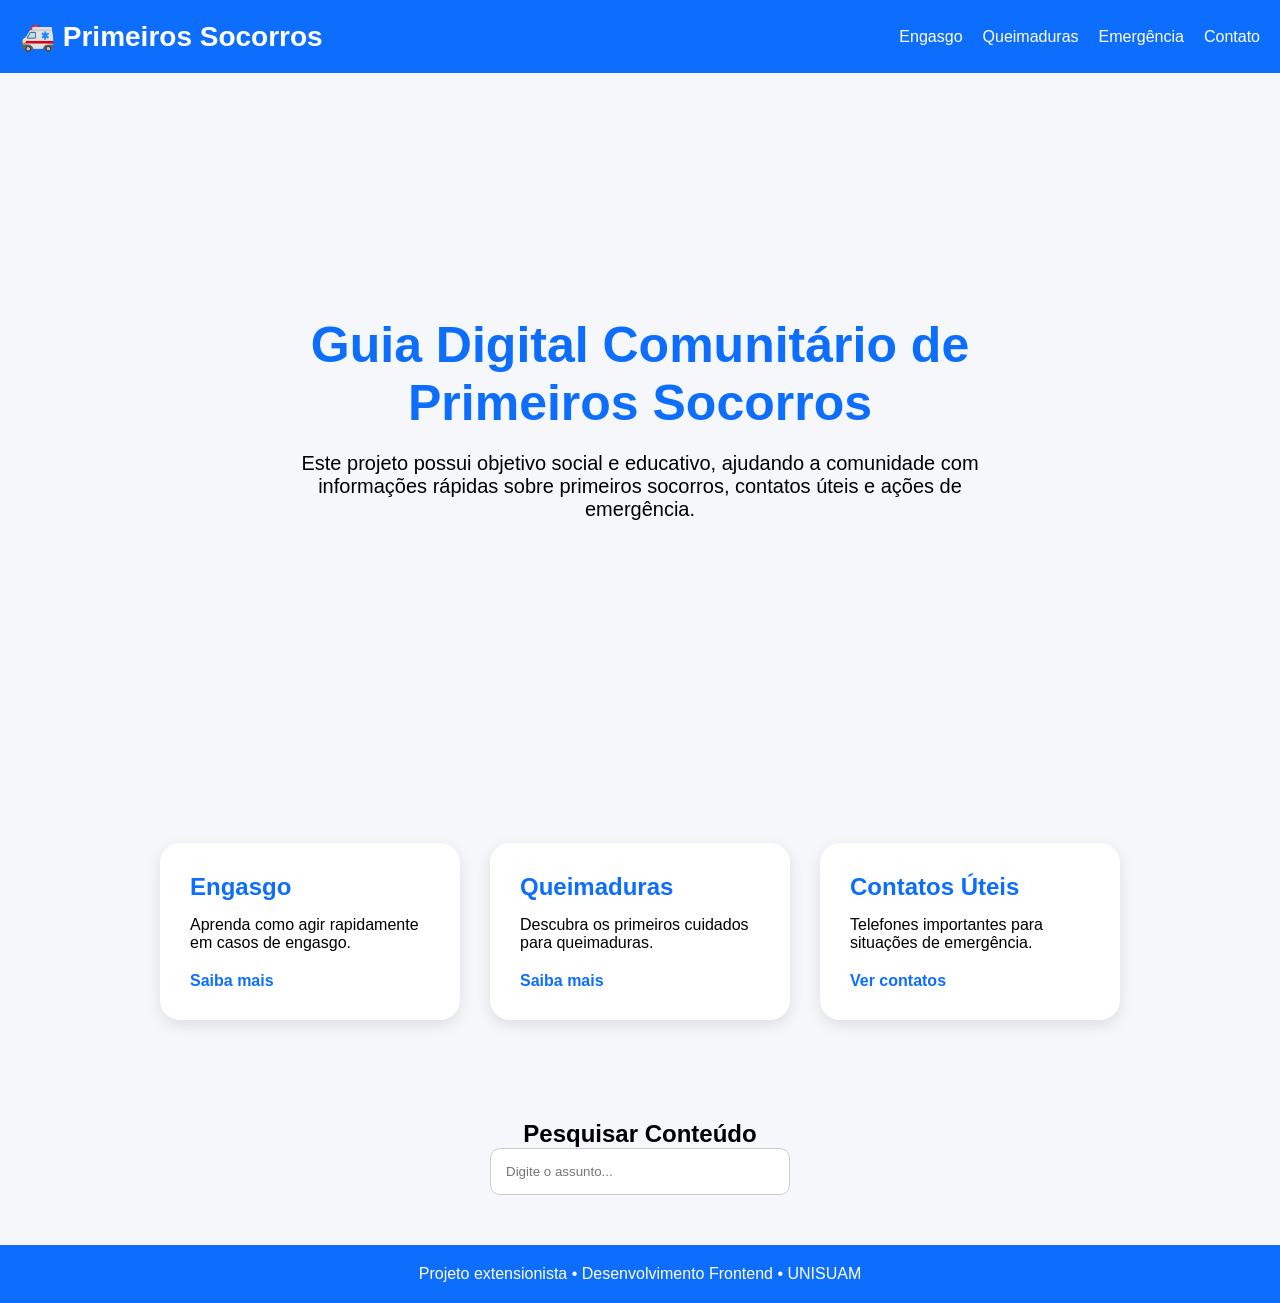
<file: index.html>
<!DOCTYPE html>
<html lang="pt-BR">

<head>
    <meta charset="UTF-8">
    <meta name="viewport" content="width=device-width, initial-scale=1.0">

    <title>Guia Comunitário de Primeiros Socorros</title>

    <link rel="stylesheet" href="tela-inicial.css">
    <script src="tela-inicial.js" defer></script>
</head>

<body>

    <header>

        <div class="logo">
            🚑 Primeiros Socorros
        </div>

        <nav id="menu">

            <a href="engasgo.html">Engasgo</a>
            <a href="queimadura.html">Queimaduras</a>
            <a href="emergencia.html">Emergência</a>
            <a href="contato.html">Contato</a>

        </nav>

        <button id="btn-menu">
            ☰
        </button>

    </header>

    <section class="inicio">

        <div class="principal">

            <h1>Guia Digital Comunitário de Primeiros Socorros</h1>

            <p>
                Este projeto possui objetivo social e educativo,
                ajudando a comunidade com informações rápidas
                sobre primeiros socorros, contatos úteis e ações
                de emergência.
            </p>

        </div>

    </section>

    <section class="cards">

        <div class="card">

            <h2>Engasgo</h2>

            <p>
                Aprenda como agir rapidamente em casos de engasgo.
            </p>

            <a href="engasgo.html">
                Saiba mais
            </a>

        </div>

        <div class="card">

            <h2>Queimaduras</h2>

            <p>
                Descubra os primeiros cuidados para queimaduras.
            </p>

            <a href="queimadura.html">
                Saiba mais
            </a>

        </div>

        <div class="card">

            <h2>Contatos Úteis</h2>

            <p>
                Telefones importantes para situações de emergência.
            </p>

            <a href="emergencia.html">
                Ver contatos
            </a>

        </div>

    </section>

    <section class="busca">

        <h2>Pesquisar Conteúdo</h2>

        <input type="text" id="campoBusca" placeholder="Digite o assunto...">

    </section>

    <footer>

        <p>
            Projeto extensionista • Desenvolvimento Frontend • UNISUAM
        </p>

    </footer>

</body>

</html>
</file>
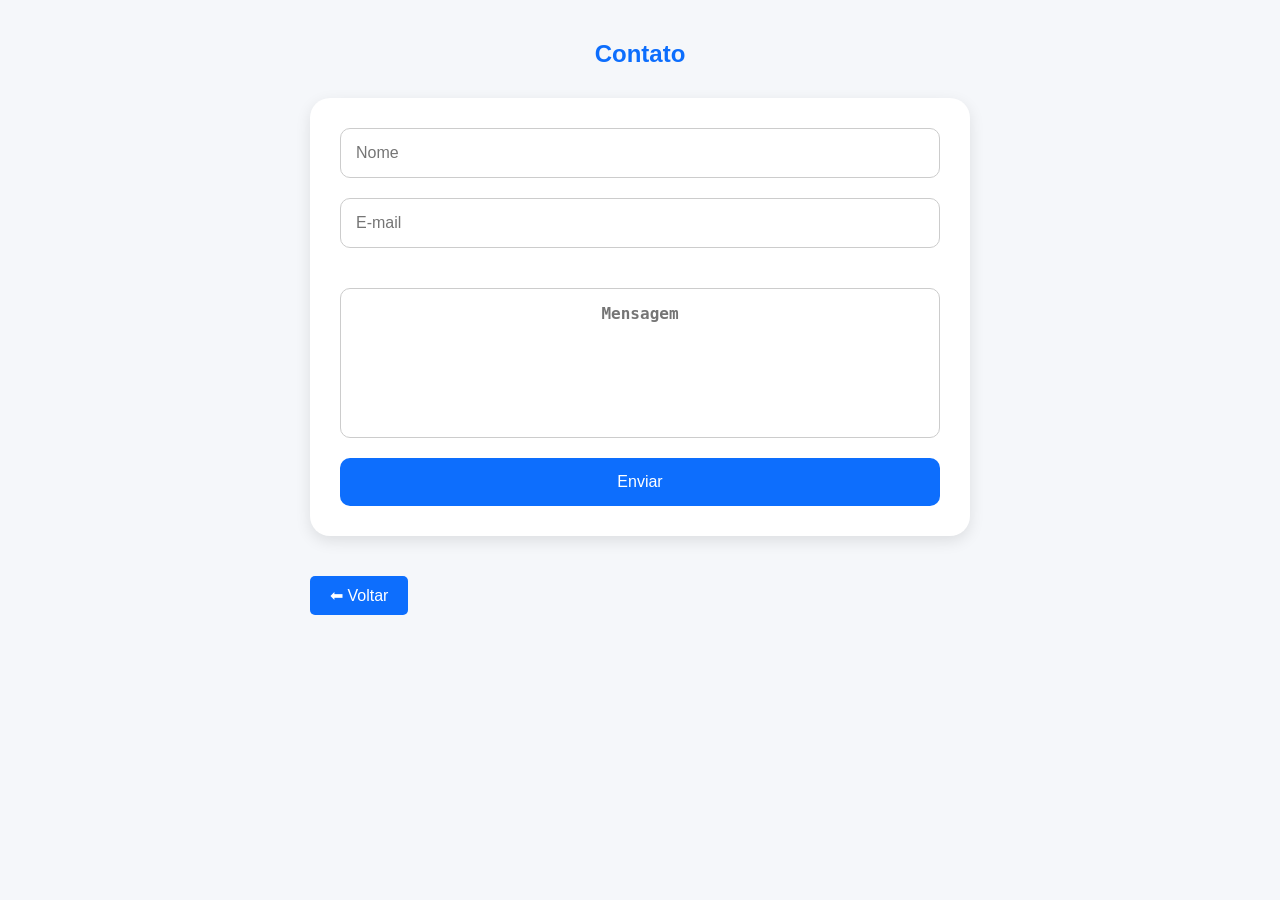
<file: contato.html>
<!DOCTYPE html>
<html lang="pt-BR">

<head>

    <meta charset="UTF-8">
    <meta name="viewport" content="width=device-width, initial-scale=1.0">
    <script src="contato.js" defer></script>

    <title>Contato</title>

    <link rel="stylesheet" href="contato.css">

</head>

<body>

    <section class="pagina">

        <h1>Contato</h1>

        <form id="formulario">

            <input type="text" placeholder="Nome" id="nome" required>

            <input type="email" placeholder="E-mail" id="email" required>

            <textarea placeholder="Mensagem" id="mensagem" required></textarea>

            <button type="submit">
                Enviar
            </button>

        </form>

        <p id="mensagem"></p>

        <a href="index.html" class="btn-voltar">
            ⬅ Voltar
        </a>
    </section>

</body>

</html>
</file>
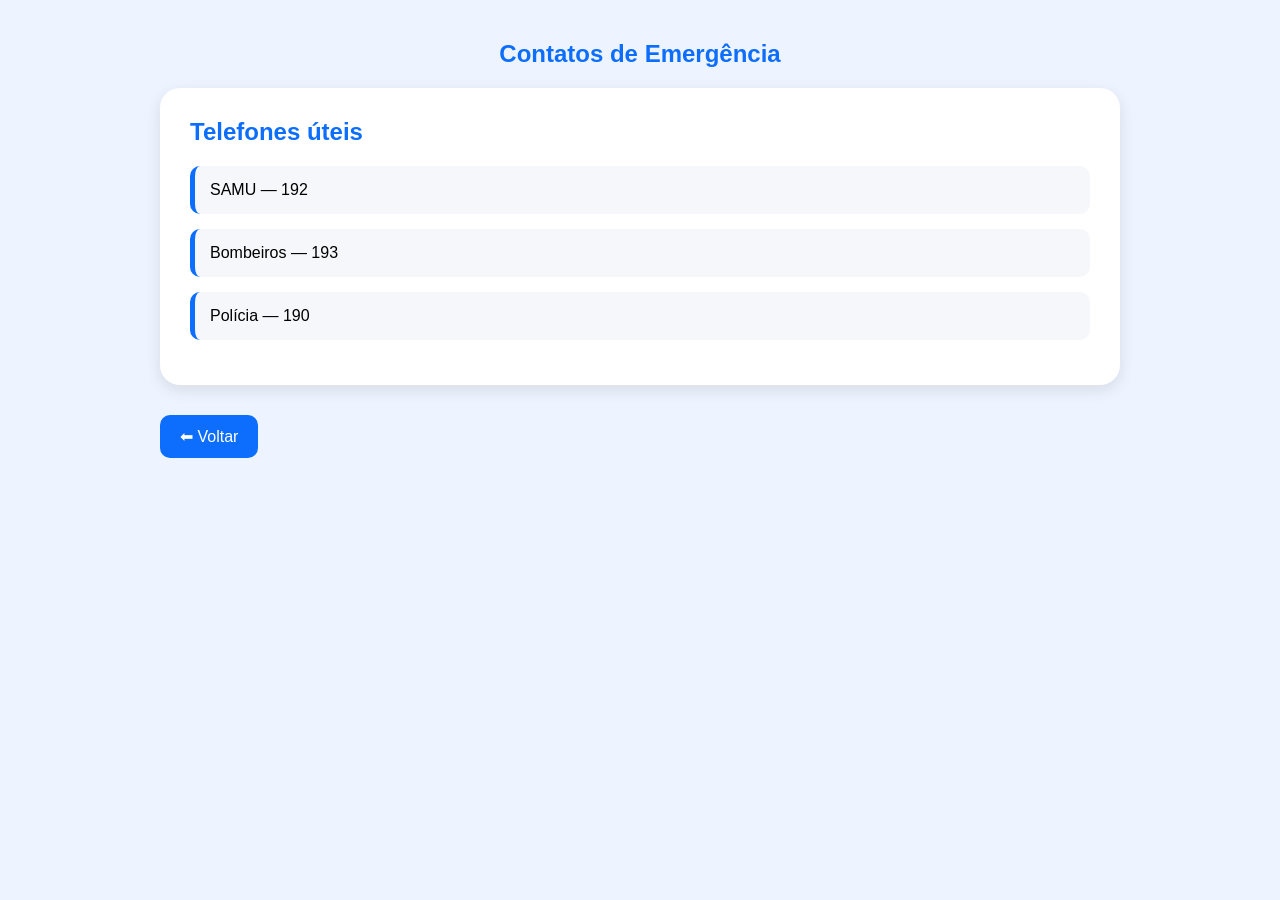
<file: emergencia.html>
<!DOCTYPE html>
<html lang="pt-BR">

<head>

    <meta charset="UTF-8">
    <meta name="viewport" content="width=device-width, initial-scale=1.0">

    <title>Emergência</title>

    <link rel="stylesheet" href="emergencia.css">

</head>

<body>

    <section class="pagina">

        <h1>Contatos de Emergência</h1>

        <div class="info">

            <h2>Telefones úteis</h2>

            <ul>

                <li>SAMU — 192</li>
                <li>Bombeiros — 193</li>
                <li>Polícia — 190</li>

            </ul>

        </div>
        <a href="index.html" class="btn-voltar">
            ⬅ Voltar
        </a>
    </section>

</body>

</html>
</file>
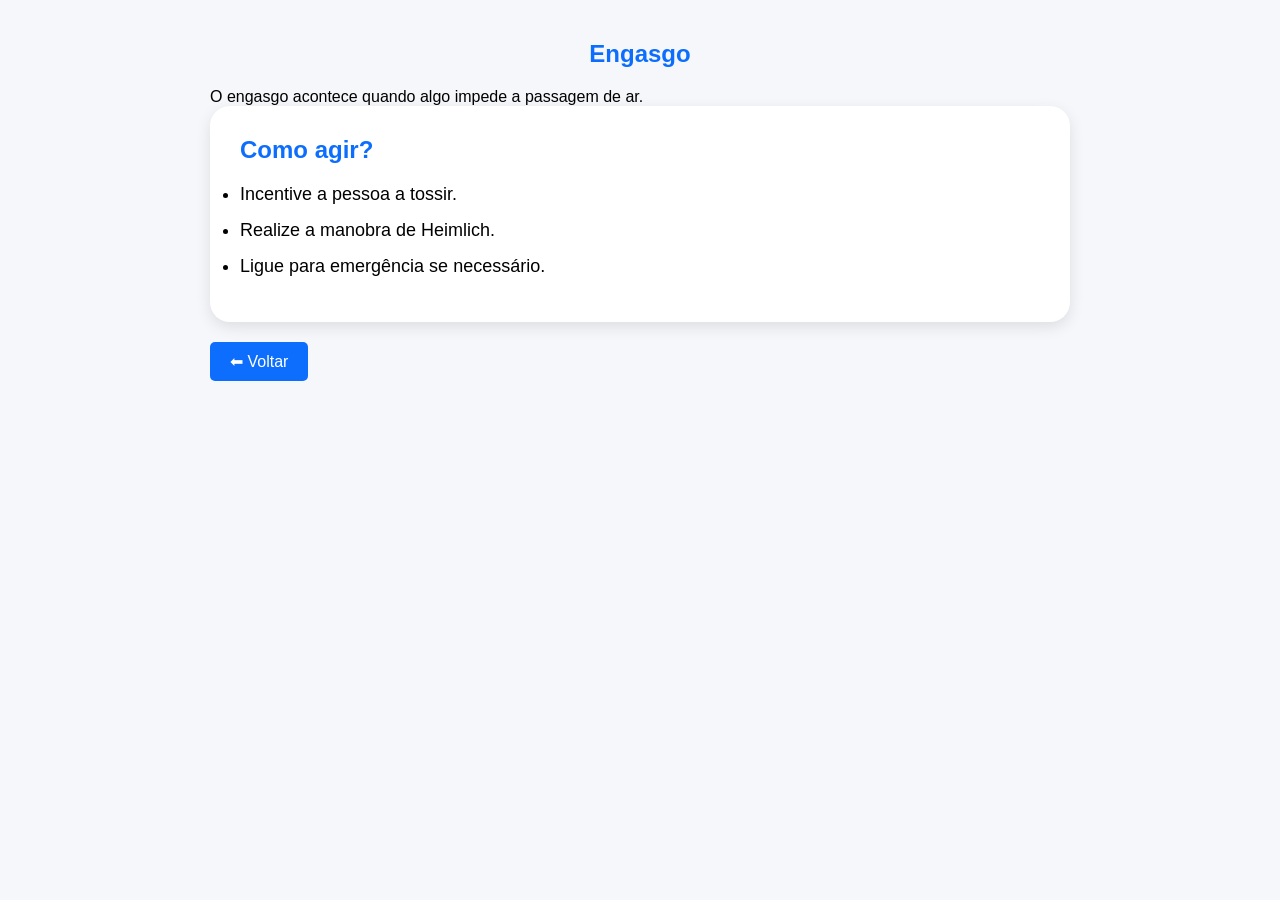
<file: engasgo.html>
<!DOCTYPE html>
<html lang="pt-BR">

<head>

    <meta charset="UTF-8">
    <meta name="viewport" content="width=device-width, initial-scale=1.0">

    <title>Engasgo</title>

    <link rel="stylesheet" href="engasgo.css">

</head>

<body>

    <section class="pagina">

        <h1>Engasgo</h1>

        <p>
            O engasgo acontece quando algo impede a passagem de ar.
        </p>

        <div class="info">

            <h2>Como agir?</h2>

            <ul>

                <li>Incentive a pessoa a tossir.</li>
                <li>Realize a manobra de Heimlich.</li>
                <li>Ligue para emergência se necessário.</li>

            </ul>

        </div>

        <a href="index.html" class="btn-voltar">
            ⬅ Voltar
        </a>

    </section>

</body>

</html>
</file>
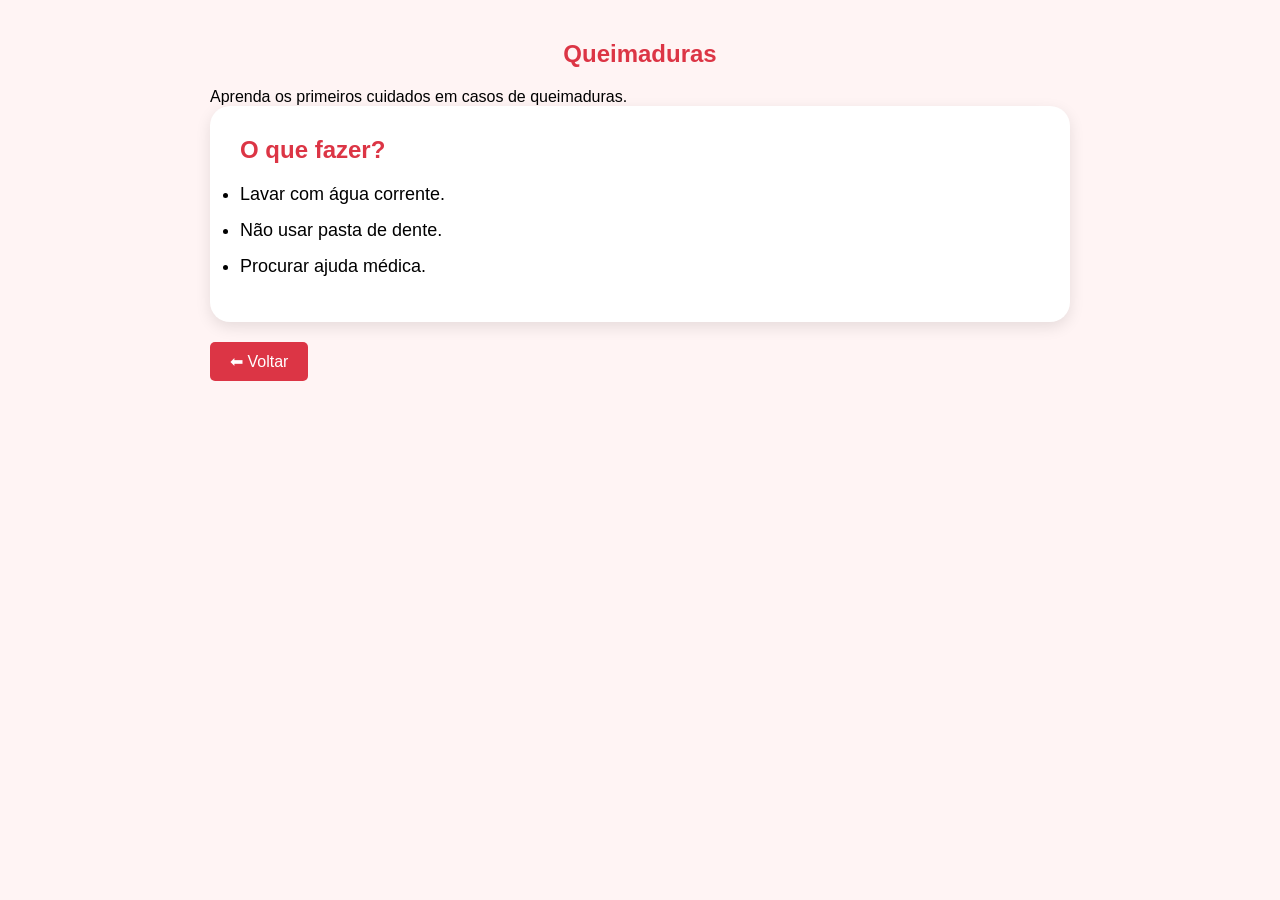
<file: queimadura.html>
<!DOCTYPE html>
<html lang="pt-BR">

<head>

    <meta charset="UTF-8">
    <meta name="viewport" content="width=device-width, initial-scale=1.0">

    <title>Queimaduras</title>

    <link rel="stylesheet" href="queimadura.css">

</head>

<body>

    <section class="pagina">

        <h1>Queimaduras</h1>

        <p>
            Aprenda os primeiros cuidados em casos de queimaduras.
        </p>

        <div class="info">

            <h2>O que fazer?</h2>

            <ul>

                <li>Lavar com água corrente.</li>
                <li>Não usar pasta de dente.</li>
                <li>Procurar ajuda médica.</li>

            </ul>

        </div>

        <a href="index.html" class="btn-voltar">
            ⬅ Voltar
        </a>
    </section>

</body>

</html>
</file>
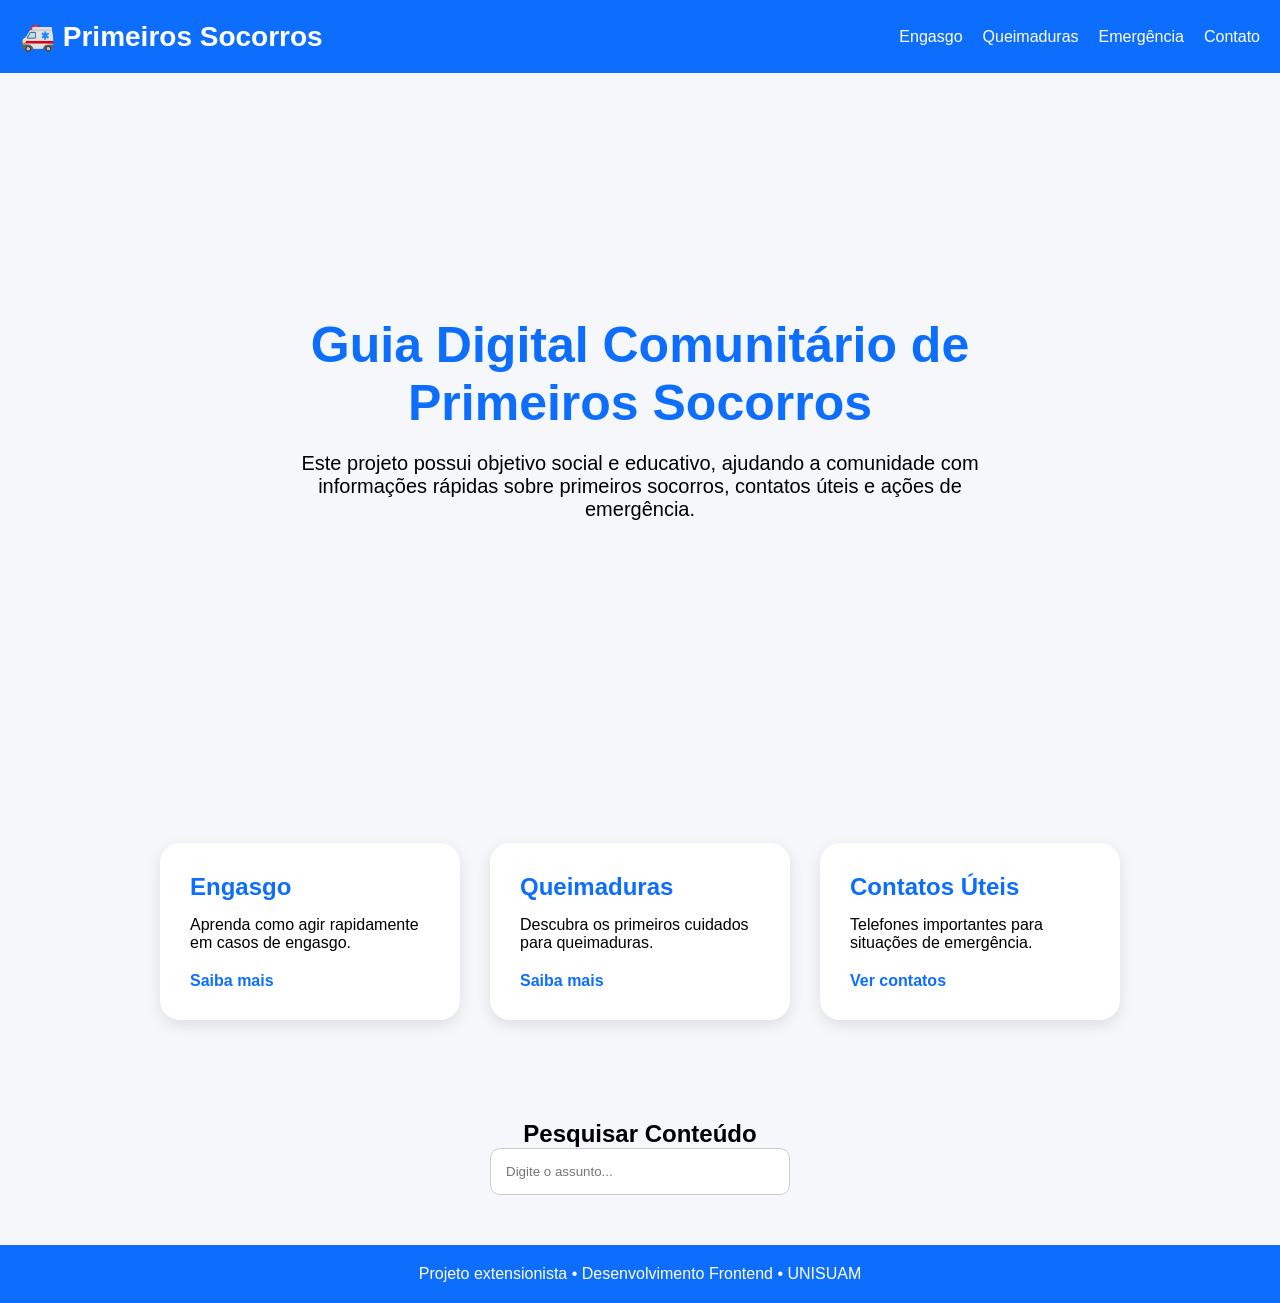
<file: tela-inicial.html>
<!DOCTYPE html>
<html lang="pt-BR">

<head>
    <meta charset="UTF-8">
    <meta name="viewport" content="width=device-width, initial-scale=1.0">

    <title>Guia Comunitário de Primeiros Socorros</title>

    <link rel="stylesheet" href="tela-inicial.css">
    <script src="tela-inicial.js" defer></script>
</head>

<body>

    <header>

        <div class="logo">
            🚑 Primeiros Socorros
        </div>

        <nav id="menu">

            <a href="engasgo.html">Engasgo</a>
            <a href="queimadura.html">Queimaduras</a>
            <a href="emergencia.html">Emergência</a>
            <a href="contato.html">Contato</a>

        </nav>

        <button id="btn-menu">
            ☰
        </button>

    </header>

    <section class="inicio">

        <div class="principal">

            <h1>Guia Digital Comunitário de Primeiros Socorros</h1>

            <p>
                Este projeto possui objetivo social e educativo,
                ajudando a comunidade com informações rápidas
                sobre primeiros socorros, contatos úteis e ações
                de emergência.
            </p>

        </div>

    </section>

    <section class="cards">

        <div class="card">

            <h2>Engasgo</h2>

            <p>
                Aprenda como agir rapidamente em casos de engasgo.
            </p>

            <a href="engasgo.html">
                Saiba mais
            </a>

        </div>

        <div class="card">

            <h2>Queimaduras</h2>

            <p>
                Descubra os primeiros cuidados para queimaduras.
            </p>

            <a href="queimadura.html">
                Saiba mais
            </a>

        </div>

        <div class="card">

            <h2>Contatos Úteis</h2>

            <p>
                Telefones importantes para situações de emergência.
            </p>

            <a href="emergencia.html">
                Ver contatos
            </a>

        </div>

    </section>

    <section class="busca">

        <h2>Pesquisar Conteúdo</h2>

        <input type="text" id="campoBusca" placeholder="Digite o assunto...">

    </section>

    <footer>

        <p>
            Projeto extensionista • Desenvolvimento Frontend • UNISUAM
        </p>

    </footer>

</body>

</html>
</file>
<file: tela-inicial.css>
* {
    margin: 0;
    padding: 0;
    box-sizing: border-box;
    font-family: Arial, Helvetica, sans-serif;
}

body {
    background: #f5f7fa;
}

/* HEADER */

header {
    background: #0d6efd;

    display: flex;
    justify-content: space-between;
    align-items: center;

    padding: 20px;

    position: sticky;
    top: 0;
}

.logo {
    color: white;
    font-size: 28px;
    font-weight: bold;
}

nav {
    display: flex;
    gap: 20px;
}

nav a {
    color: white;
    text-decoration: none;
    transition: 0.3s;
}

nav a:hover {
    color: #dbe9ff;
}

#btn-menu {
    display: none;
}

/* HERO */

.inicio {
    min-height: 80vh;

    display: flex;
    justify-content: center;
    align-items: center;

    text-align: center;

    padding: 40px;
}

.principal {
    max-width: 700px;
}

.inicio h1 {
    font-size: 50px;
    color: #0d6efd;
    margin-bottom: 20px;
}

.inicio p {
    font-size: 20px;
    margin-bottom: 30px;
}


/* CARDS */

.cards {
    display: flex;
    justify-content: center;
    gap: 30px;
    flex-wrap: wrap;

    padding: 50px;
}

.card {
    background: white;

    width: 300px;

    padding: 30px;

    border-radius: 20px;

    box-shadow: 0 5px 15px rgba(0, 0, 0, 0.1);

    transition: 0.3s;
}

.card:hover {
    transform: translateY(-10px);
}

.card h2 {
    color: #0d6efd;
    margin-bottom: 15px;
}

.card p {
    margin-bottom: 20px;
}

.card a {
    color: #0d6efd;
    text-decoration: none;
    font-weight: bold;
}

/* BUSCA */

.busca {
    text-align: center;
    padding: 50px;
}

.busca input {
    width: 300px;

    padding: 15px;

    border-radius: 10px;

    border: 1px solid #ccc;
}

/* FOOTER */

footer {
    background: #0d6efd;
    color: white;

    text-align: center;

    padding: 20px;
}

/* RESPONSIVO */

@media(max-width:768px) {

    nav {
        display: none;

        flex-direction: column;

        background: #0d6efd;

        position: absolute;

        top: 80px;
        right: 0;

        width: 200px;

        padding: 20px;
    }

    nav.active {
        display: flex;
    }

    #btn-menu {
        display: block;

        background: none;
        border: none;

        color: white;

        font-size: 28px;
    }

    .inicio h1 {
        font-size: 35px;
    }

}

.btn-voltar:hover {
    opacity: 0.9;
}
</file>
<file: contato.css>
* {
    margin: 0;
    padding: 0;
    box-sizing: border-box;
}

body {
    background: #f5f7fa;
    font-family: Arial;
}

.pagina {
    max-width: 700px;
    margin: auto;
    padding: 40px 20px;
}

.pagina h1 {
    text-align: center;
    color: #0d6efd;
    margin-bottom: 30px;
}

form {
    display: flex;
    flex-direction: column;
    gap: 20px;

    background: white;

    padding: 30px;

    border-radius: 20px;

    box-shadow: 0 5px 15px rgba(0, 0, 0, 0.1);
}

input,
textarea {
    padding: 15px;

    border-radius: 10px;

    border: 1px solid #ccc;

    font-size: 16px;
}

textarea {
    resize: none;
    height: 150px;
}

button {
    background: #0d6efd;
    color: white;

    border: none;

    padding: 15px;

    border-radius: 10px;

    cursor: pointer;

    font-size: 16px;
}

#mensagem {
    margin-top: 20px;
    text-align: center;
    font-weight: bold;
}

.btn-voltar {
    display: inline-block;
    margin-top: 20px;
    padding: 10px 20px;
    background: #0d6efd;
    color: white;
    text-decoration: none;
    border-radius: 5px;
    transition: background 0.3s;
}

.btn-voltar:hover {
    opacity: 0.9;
}
</file>
<file: emergencia.css>
* {
    margin: 0;
    padding: 0;
    box-sizing: border-box;
}

body {
    background: #eef4ff;
    font-family: Arial;
}

.pagina {
    max-width: 1000px;
    margin: auto;
    padding: 40px 20px;
}

.pagina h1 {
    color: #0d6efd;
    text-align: center;
    margin-bottom: 20px;
}

.pagina p {
    text-align: center;
    margin-bottom: 30px;
}

.info {
    background: white;

    padding: 30px;

    border-radius: 20px;

    box-shadow: 0 5px 15px rgba(0, 0, 0, 0.1);
}

.info h2 {
    color: #0d6efd;
    margin-bottom: 20px;
}

.info ul {
    list-style: none;
}

.info li {
    margin-bottom: 15px;

    padding: 15px;

    background: #f5f7fa;

    border-left: 5px solid #0d6efd;

    border-radius: 10px;
}

.btn-voltar {
    display: inline-block;

    margin-top: 30px;

    background: #0d6efd;
    color: white;

    text-decoration: none;

    padding: 12px 20px;

    border-radius: 10px;
}

.btn-voltar:hover {
    opacity: 0.9;
}
</file>
<file: engasgo.css>
* {
    margin: 0;
    padding: 0;
    box-sizing: border-box;
}

body {
    background: #f5f7fa;
    font-family: Arial;
}

.pagina {
    max-width: 900px;
    margin: auto;
    padding: 40px 20px;
}

.pagina h1 {
    color: #0d6efd;
    margin-bottom: 20px;
    text-align: center;
}

.info {
    background: white;

    padding: 30px;

    border-radius: 20px;

    box-shadow: 0 5px 15px rgba(0, 0, 0, 0.1);
}

.info h2 {
    color: #0d6efd;
    margin-bottom: 20px;
}

.info li {
    margin-bottom: 15px;
    font-size: 18px;
}

.btn-voltar {
    display: inline-block;
    margin-top: 20px;
    padding: 10px 20px;
    background: #0d6efd;
    color: white;
    text-decoration: none;
    border-radius: 5px;
    transition: background 0.3s;
}

.btn-voltar:hover {
    opacity: 0.9;
}
</file>
<file: queimadura.css>
* {
    margin: 0;
    padding: 0;
    box-sizing: border-box;
}

body {
    background: #fff4f4;
    font-family: Arial;
}

.pagina {
    max-width: 900px;
    margin: auto;
    padding: 40px 20px;
}

.pagina h1 {
    color: #dc3545;
    margin-bottom: 20px;
    text-align: center;
}

.info {
    background: white;

    padding: 30px;

    border-radius: 20px;

    box-shadow: 0 5px 15px rgba(0, 0, 0, 0.1);
}

.info h2 {
    color: #dc3545;
    margin-bottom: 20px;
}

.info li {
    margin-bottom: 15px;
    font-size: 18px;
}

.btn-voltar {
    display: inline-block;
    margin-top: 20px;
    padding: 10px 20px;
    background: #dc3545;
    color: white;
    text-decoration: none;
    border-radius: 5px;
    transition: background 0.3s;
}

.btn-voltar:hover {
    opacity: 0.9;
}
</file>
